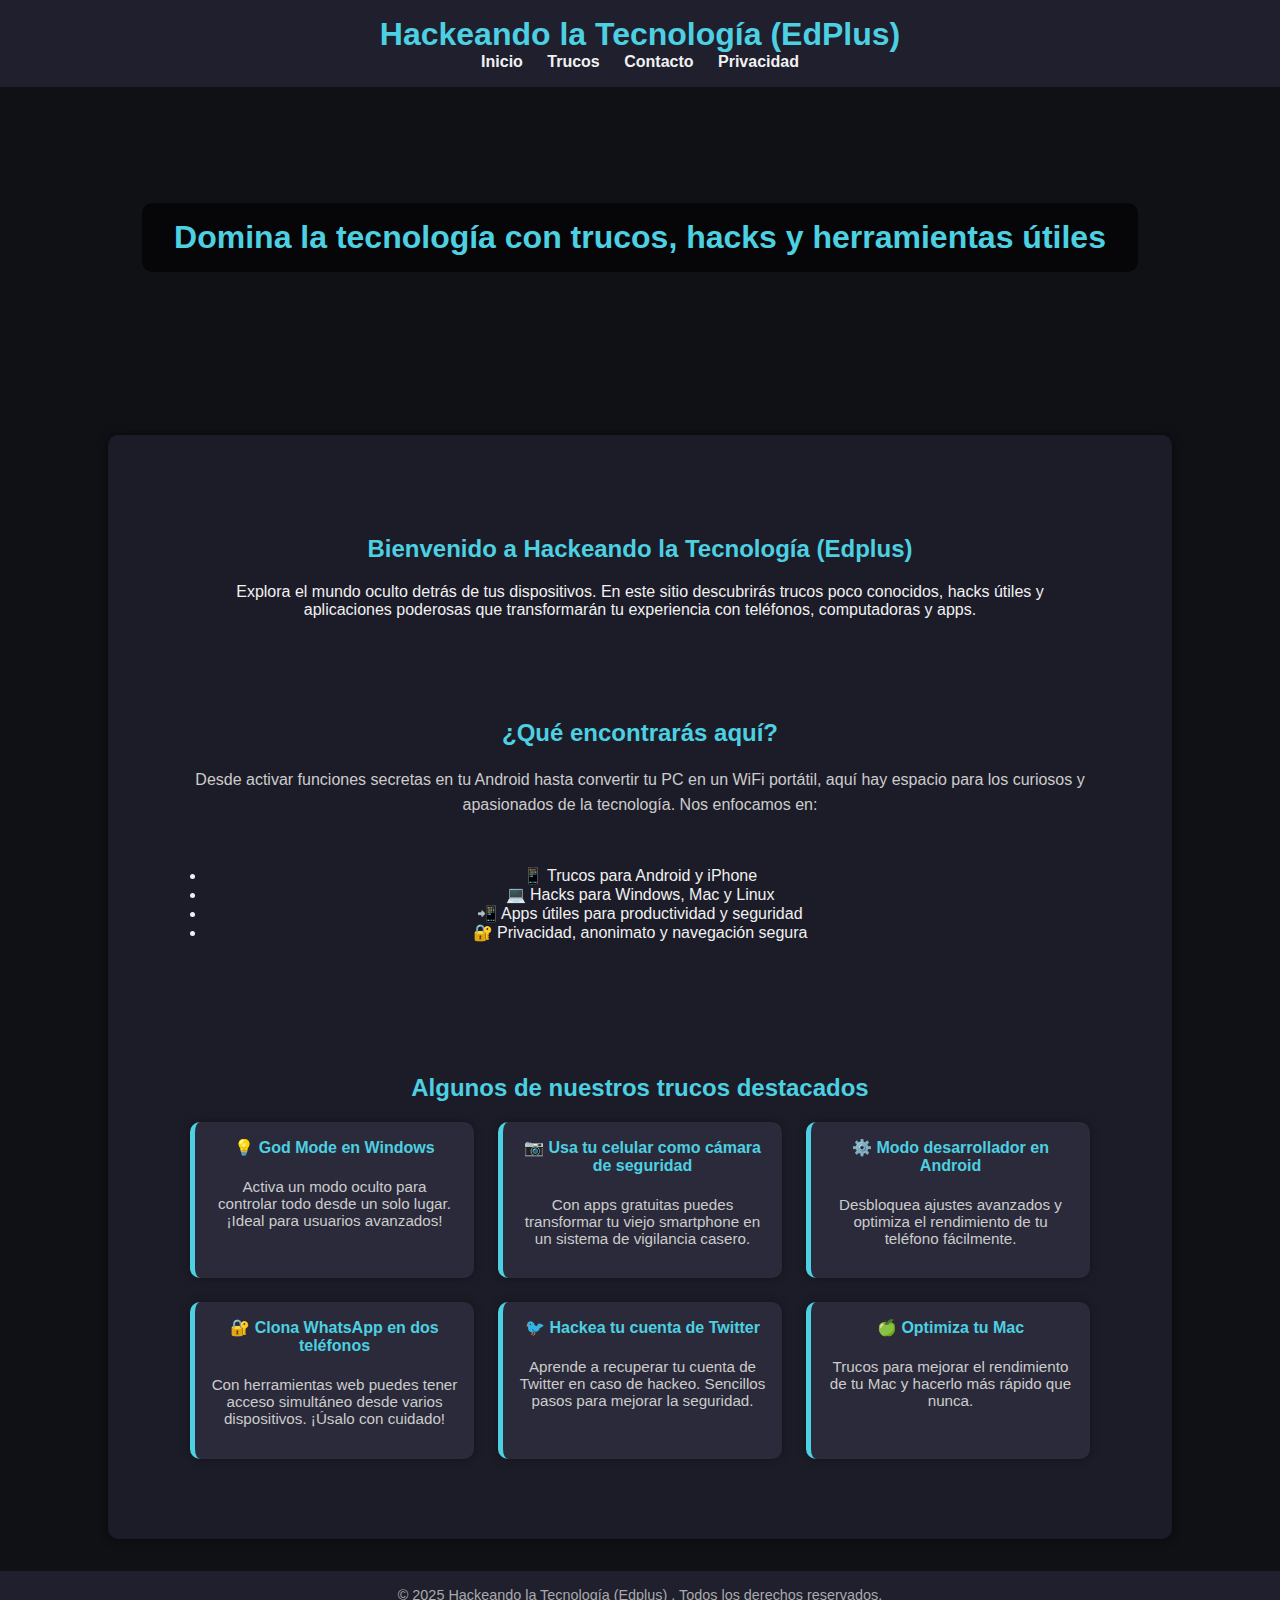
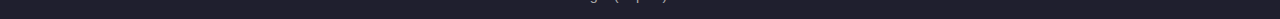
<file: index.html>
<!DOCTYPE html>
<html lang="es">
<head>
  <meta charset="UTF-8" />
  <meta name="viewport" content="width=device-width, initial-scale=1.0"/>
  <title>Hackeando la Tecnología (EdPlus)</title>
  <link rel="stylesheet" href="style.css"/>
  <style>
    .hero-img {
      background: url('https://images.unsplash.com/photo-1603791440384-56cd371ee9a7?auto=format&fit=crop&w=1400&q=80') no-repeat center center/cover;
      height: 300px;
      display: flex;
      align-items: center;
      justify-content: center;
      text-align: center;
    }

    .hero-img h2 {
      background-color: rgba(0, 0, 0, 0.6);
      padding: 1rem 2rem;
      border-radius: 10px;
      color: #4dd0e1;
      font-size: 2rem;
    }

    .bienvenida, .info, .destacados {
      max-width: 900px;
      margin: 2rem auto;
      padding: 1rem;
    }

    .info p {
      line-height: 1.6;
      color: #ccc;
    }

    .cards-inicio {
      display: grid;
      gap: 1.5rem;
      grid-template-columns: repeat(auto-fit, minmax(250px, 1fr));
    }

    .card-simple {
      background-color: #2a2a3a;
      padding: 1rem;
      border-left: 5px solid #4dd0e1;
      border-radius: 10px;
      color: #ddd;
      box-shadow: 0 0 10px #00000055;
      cursor: pointer;
      transition: transform 0.3s ease;
    }

    .card-simple:hover {
      transform: scale(1.05);
    }

    .card-simple h4 {
      margin-top: 0;
      color: #4dd0e1;
    }

    .card-simple p {
      font-size: 0.95rem;
      color: #ccc;
    }
  </style>
</head>
<body>
  <header>
    <h1>Hackeando la Tecnología (EdPlus)</h1>
    <nav>
      <a href="index.html">Inicio</a>
      <a href="trucos.html">Trucos</a>
      <a href="contacto.html">Contacto</a>
      <a href="privacidad.html">Privacidad</a>
    </nav>
  </header>

  <section class="hero-img">
    <h2>Domina la tecnología con trucos, hacks y herramientas útiles</h2>
  </section>

  <main>
    <section class="bienvenida">
      <h2>Bienvenido a Hackeando la Tecnología (Edplus)</h2>
      <p>Explora el mundo oculto detrás de tus dispositivos. En este sitio descubrirás trucos poco conocidos, hacks útiles y aplicaciones poderosas que transformarán tu experiencia con teléfonos, computadoras y apps.</p>
    </section>

    <section class="info">
      <h2>¿Qué encontrarás aquí?</h2>
      <p>Desde activar funciones secretas en tu Android hasta convertir tu PC en un WiFi portátil, aquí hay espacio para los curiosos y apasionados de la tecnología. Nos enfocamos en:</p>
      <ul class="destacados">
        <li>📱 Trucos para Android y iPhone</li>
        <li>💻 Hacks para Windows, Mac y Linux</li>
        <li>📲 Apps útiles para productividad y seguridad</li>
        <li>🔐 Privacidad, anonimato y navegación segura</li>
      </ul>
    </section>

    <section class="destacados">
      <h2>Algunos de nuestros trucos destacados</h2>
      <div class="cards-inicio">
        <div class="card-simple" onclick="window.location.href='trucos.html#godmode'">
          <h4>💡 God Mode en Windows</h4>
          <p>Activa un modo oculto para controlar todo desde un solo lugar. ¡Ideal para usuarios avanzados!</p>
        </div>
        <div class="card-simple" onclick="window.location.href='trucos.html#camara_seguridad'">
          <h4>📷 Usa tu celular como cámara de seguridad</h4>
          <p>Con apps gratuitas puedes transformar tu viejo smartphone en un sistema de vigilancia casero.</p>
        </div>
        <div class="card-simple" onclick="window.location.href='trucos.html#modo_desarrollador'">
          <h4>⚙️ Modo desarrollador en Android</h4>
          <p>Desbloquea ajustes avanzados y optimiza el rendimiento de tu teléfono fácilmente.</p>
        </div>
        <div class="card-simple" onclick="window.location.href='trucos.html#whatsapp_clon'">
          <h4>🔐 Clona WhatsApp en dos teléfonos</h4>
          <p>Con herramientas web puedes tener acceso simultáneo desde varios dispositivos. ¡Úsalo con cuidado!</p>
        </div>
        <div class="card-simple" onclick="window.location.href='trucos.html#hack_twitter'">
          <h4>🐦 Hackea tu cuenta de Twitter</h4>
          <p>Aprende a recuperar tu cuenta de Twitter en caso de hackeo. Sencillos pasos para mejorar la seguridad.</p>
        </div>
        <div class="card-simple" onclick="window.location.href='trucos.html#optimiza_mac'">
          <h4>🍏 Optimiza tu Mac</h4>
          <p>Trucos para mejorar el rendimiento de tu Mac y hacerlo más rápido que nunca.</p>
        </div>
      </div>
    </section>
  </main>

  <footer>
    &copy; 2025 Hackeando la Tecnología (Edplus) . Todos los derechos reservados.
  </footer>
</body>
</html>
</file>
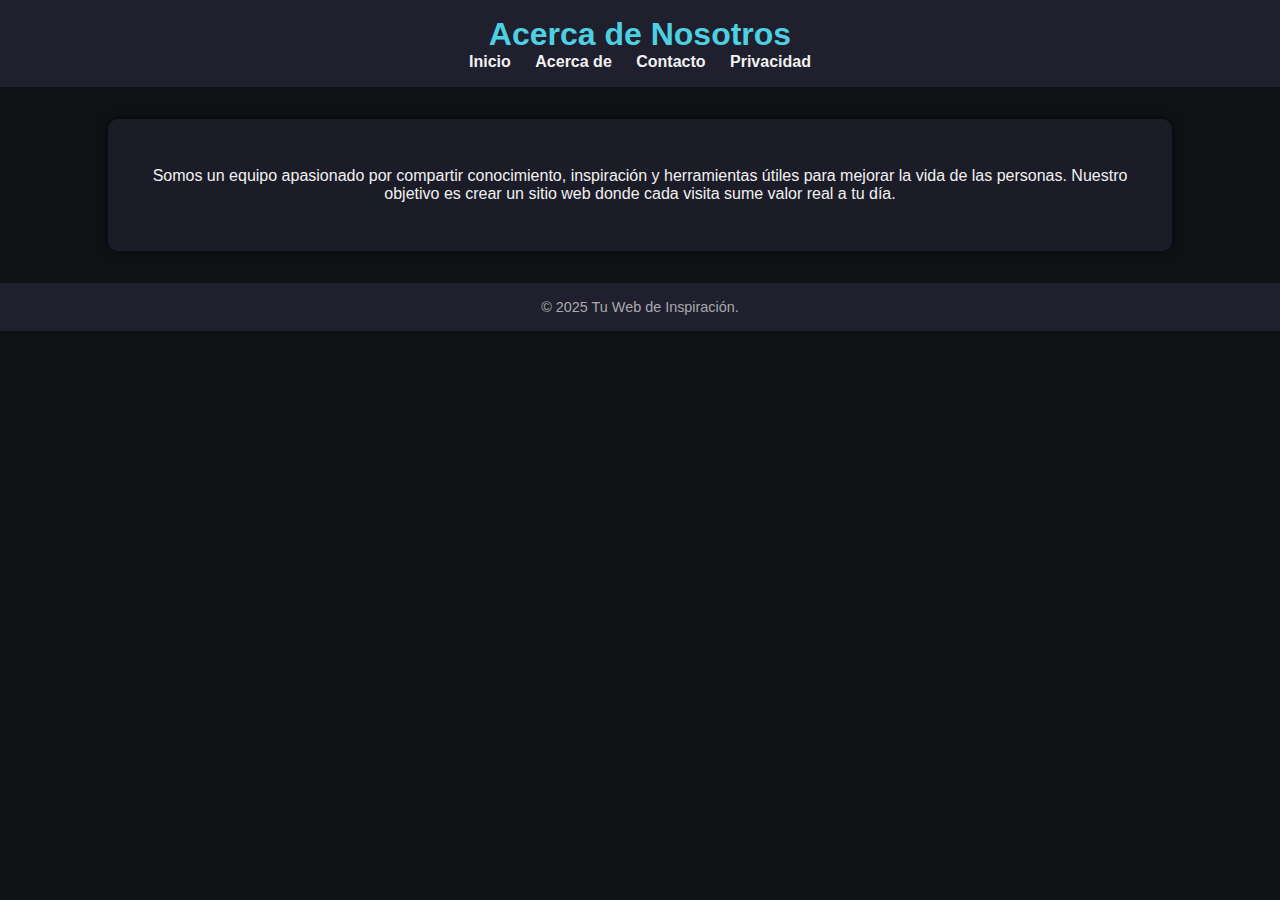
<file: acerca.html>
<!DOCTYPE html>
<html lang="es">
<head>
  <meta charset="UTF-8">
  <meta name="viewport" content="width=device-width, initial-scale=1.0">
  <title>Acerca de</title>
  <link rel="stylesheet" href="style.css">
</head>
<body>
  <header>
    <h1>Acerca de Nosotros</h1>
    <nav>
      <a href="index.html">Inicio</a>
      <a href="acerca.html">Acerca de</a>
      <a href="contacto.html">Contacto</a>
      <a href="privacidad.html">Privacidad</a>
    </nav>
  </header>
  <main>
    <p>Somos un equipo apasionado por compartir conocimiento, inspiración y herramientas útiles para mejorar la vida de las personas. Nuestro objetivo es crear un sitio web donde cada visita sume valor real a tu día.</p>
  </main>
  <footer>
    &copy; 2025 Tu Web de Inspiración.
  </footer>
</body>
</html>
</file>
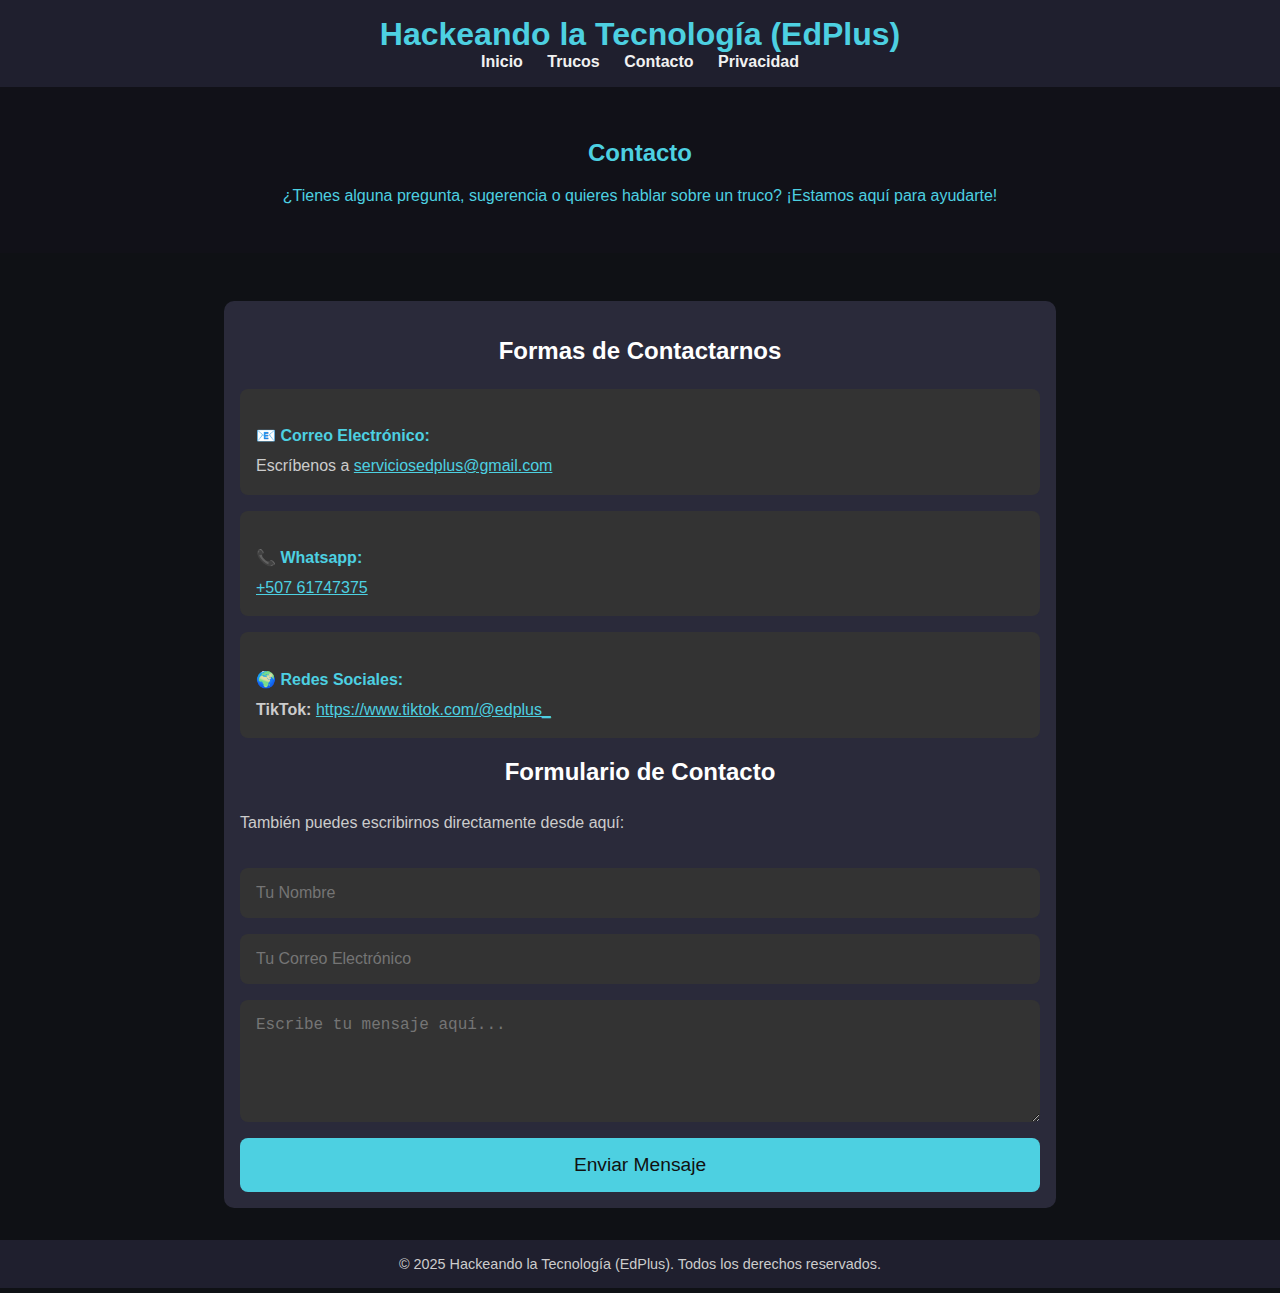
<file: contacto.html>
<!DOCTYPE html>
<html lang="es">
<head>
  <meta charset="UTF-8" />
  <meta name="viewport" content="width=device-width, initial-scale=1.0"/>
  <title>Contacto - Hackeando la Tecnología</title>
  <link rel="stylesheet" href="style.css"/>
  <style>
    .contacto-header {
      text-align: center;
      padding: 2rem 0;
      background-color: #111118;
      color: #4dd0e1;
    }

    .contacto-info {
      max-width: 800px;
      margin: 2rem auto;
      padding: 1rem;
      background-color: #2a2a3a;
      border-radius: 10px;
    }

    .contacto-info h2 {
      text-align: center;
      margin-bottom: 1.5rem;
      color: #fff;
    }

    .contacto-info p {
      color: #ccc;
      font-size: 1rem;
      line-height: 1.6;
    }

    .detalle {
      background-color: #333;
      padding: 1rem;
      border-radius: 8px;
      margin-top: 1rem;
    }

    .detalle h4 {
      color: #4dd0e1;
      margin-bottom: 0.5rem;
    }

    .detalle p {
      margin: 0;
    }

    .formulario {
      display: flex;
      flex-direction: column;
      gap: 1rem;
      margin-top: 2rem;
    }

    .formulario input, .formulario textarea {
      padding: 1rem;
      font-size: 1rem;
      border-radius: 8px;
      border: none;
      background-color: #333;
      color: #ddd;
    }

    .formulario button {
      padding: 1rem;
      font-size: 1.2rem;
      background-color: #4dd0e1;
      border: none;
      border-radius: 8px;
      color: #111;
      cursor: pointer;
      transition: background-color 0.3s;
    }

    .formulario button:hover {
      background-color: #00acc1;
    }

    footer {
      text-align: center;
      background-color: #1f1f2e;
      padding: 1rem;
      margin-top: 2rem;
      color: #ccc;
    }
  </style>
</head>
<body>
  <header>
    <h1>Hackeando la Tecnología (EdPlus)</h1>
    <nav>
      <a href="index.html">Inicio</a>
      <a href="trucos.html">Trucos</a>
      <a href="contacto.html">Contacto</a>
      <a href="privacidad.html">Privacidad</a>
    </nav>
  </header>

  <section class="contacto-header">
    <h2>Contacto</h2>
    <p>¿Tienes alguna pregunta, sugerencia o quieres hablar sobre un truco? ¡Estamos aquí para ayudarte!</p>
  </section>

  <section class="contacto-info">
    <h2>Formas de Contactarnos</h2>

    <div class="detalle">
      <h4>📧 Correo Electrónico:</h4>
      <p>Escríbenos a <a href="mailto:serviciosedplus@gmail.com" style="color: #4dd0e1;">serviciosedplus@gmail.com</a></p>
    </div>

    <div class="detalle">
      <h4>📞 Whatsapp:</h4>
      <p><a href="tel:+50761747375" style="color: #4dd0e1;">+507 61747375</a></p>
    </div>

    <div class="detalle">
      <h4>🌍 Redes Sociales:</h4>
      <p><strong>TikTok:</strong> <a href="https://www.tiktok.com/@edplus_" target="_blank" style="color: #4dd0e1;">https://www.tiktok.com/@edplus_</a></p>
    </div>

    <h2>Formulario de Contacto</h2>
    <p>También puedes escribirnos directamente desde aquí:</p>
    
    <form action="#" class="formulario">
      <input type="text" name="nombre" placeholder="Tu Nombre" required>
      <input type="email" name="email" placeholder="Tu Correo Electrónico" required>
      <textarea name="mensaje" rows="5" placeholder="Escribe tu mensaje aquí..." required></textarea>
      <button type="submit">Enviar Mensaje</button>
    </form>
  </section>

  <footer>
    &copy; 2025 Hackeando la Tecnología (EdPlus). Todos los derechos reservados.
  </footer>
</body>
</html>
</file>
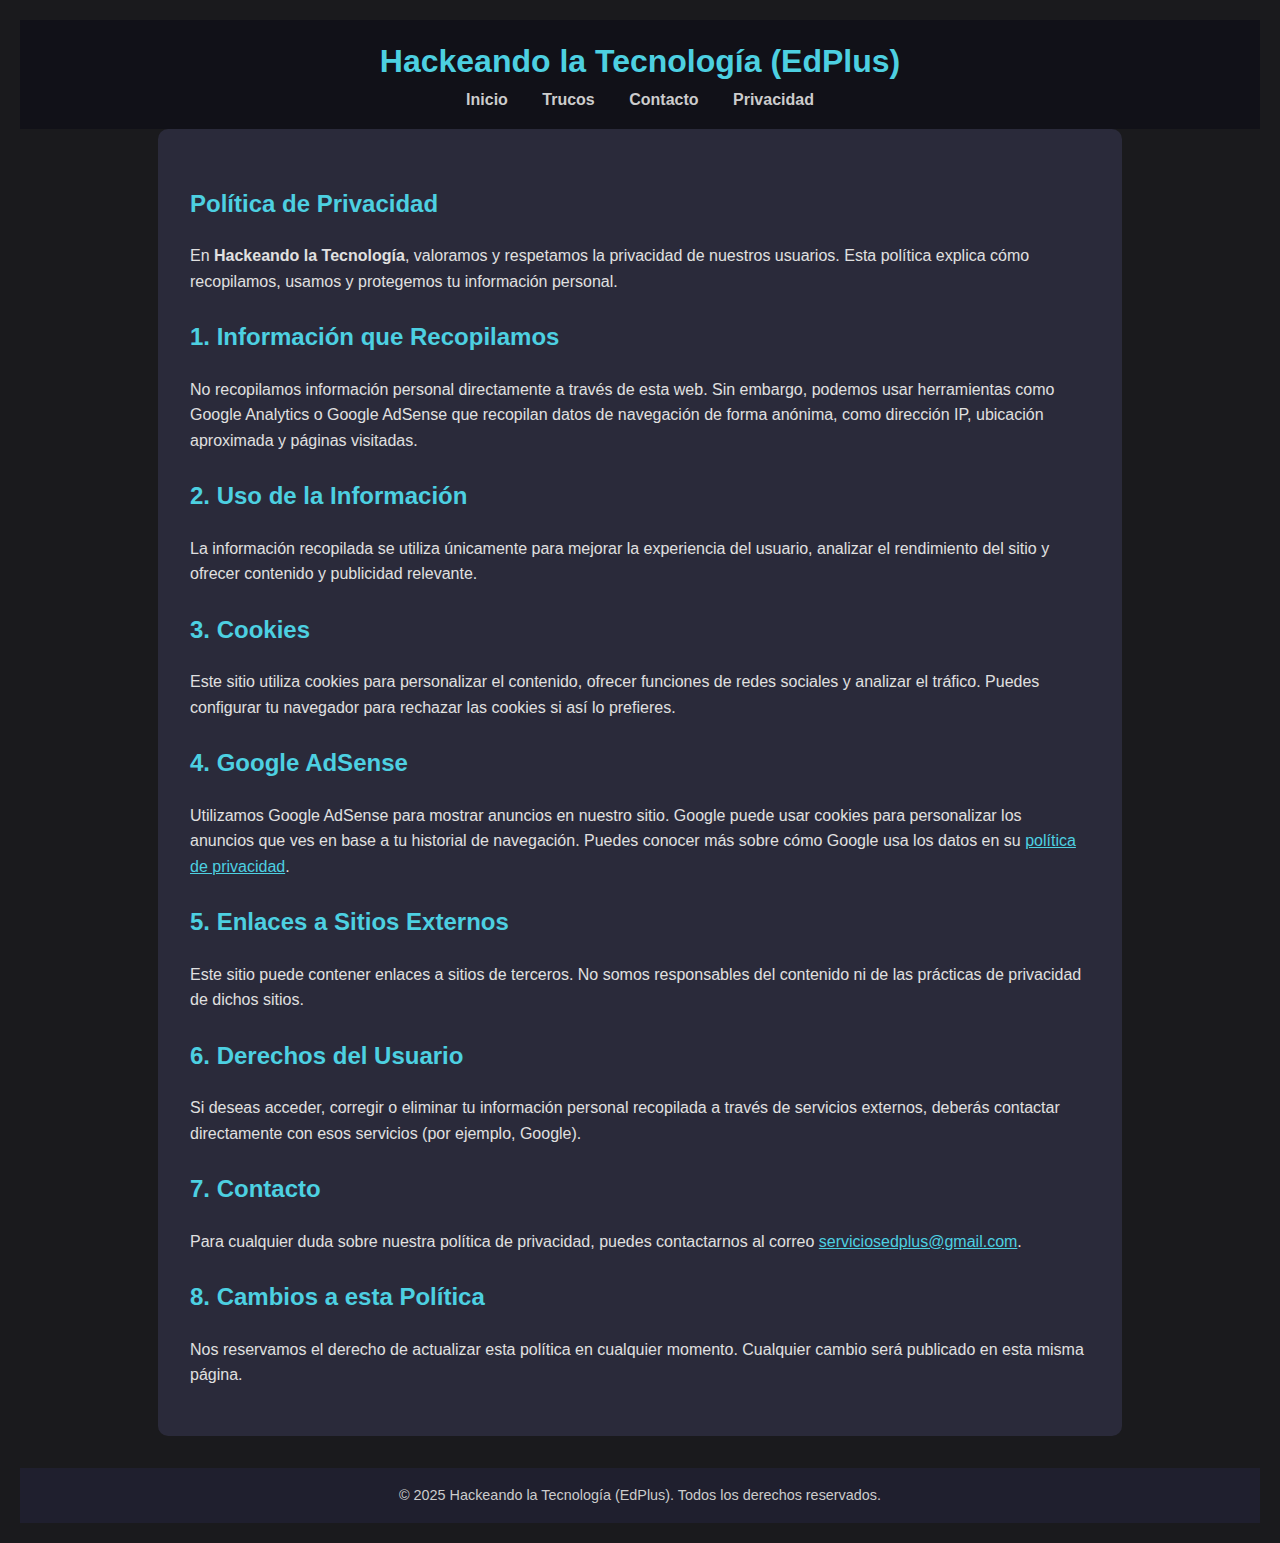
<file: privacidad.html>
<!DOCTYPE html>
<html lang="es">
<head>
  <meta charset="UTF-8" />
  <meta name="viewport" content="width=device-width, initial-scale=1.0"/>
  <title>Política de Privacidad - Hackeando la Tecnología (EdPlus)</title>
  <link rel="stylesheet" href="style.css"/>
  <style>
    body {
      background-color: #1a1a1d;
      color: #e0e0e0;
      font-family: Arial, sans-serif;
      line-height: 1.6;
      padding: 20px;
    }

    header {
      text-align: center;
      padding: 1rem 0;
      background-color: #111118;
    }

    header h1 {
      color: #4dd0e1;
    }

    nav a {
      color: #ccc;
      margin: 0 15px;
      text-decoration: none;
    }

    nav a:hover {
      color: #4dd0e1;
    }

    h2 {
      color: #4dd0e1;
      margin-top: 1.5rem;
    }

    section {
      max-width: 900px;
      margin: auto;
      background-color: #2a2a3a;
      padding: 2rem;
      border-radius: 10px;
    }

    footer {
      text-align: center;
      background-color: #1f1f2e;
      padding: 1rem;
      margin-top: 2rem;
      color: #ccc;
    }
  </style>
</head>
<body>

  <header>
    <h1>Hackeando la Tecnología (EdPlus)</h1>
    <nav>
      <a href="index.html">Inicio</a>
      <a href="trucos.html">Trucos</a>
      <a href="contacto.html">Contacto</a>
      <a href="privacidad.html">Privacidad</a>
    </nav>
  </header>

  <section>
    <h2>Política de Privacidad</h2>
    <p>En <strong>Hackeando la Tecnología</strong>, valoramos y respetamos la privacidad de nuestros usuarios. Esta política explica cómo recopilamos, usamos y protegemos tu información personal.</p>

    <h2>1. Información que Recopilamos</h2>
    <p>No recopilamos información personal directamente a través de esta web. Sin embargo, podemos usar herramientas como Google Analytics o Google AdSense que recopilan datos de navegación de forma anónima, como dirección IP, ubicación aproximada y páginas visitadas.</p>

    <h2>2. Uso de la Información</h2>
    <p>La información recopilada se utiliza únicamente para mejorar la experiencia del usuario, analizar el rendimiento del sitio y ofrecer contenido y publicidad relevante.</p>

    <h2>3. Cookies</h2>
    <p>Este sitio utiliza cookies para personalizar el contenido, ofrecer funciones de redes sociales y analizar el tráfico. Puedes configurar tu navegador para rechazar las cookies si así lo prefieres.</p>

    <h2>4. Google AdSense</h2>
    <p>Utilizamos Google AdSense para mostrar anuncios en nuestro sitio. Google puede usar cookies para personalizar los anuncios que ves en base a tu historial de navegación. Puedes conocer más sobre cómo Google usa los datos en su <a href="https://policies.google.com/technologies/ads" target="_blank" style="color: #4dd0e1;">política de privacidad</a>.</p>

    <h2>5. Enlaces a Sitios Externos</h2>
    <p>Este sitio puede contener enlaces a sitios de terceros. No somos responsables del contenido ni de las prácticas de privacidad de dichos sitios.</p>

    <h2>6. Derechos del Usuario</h2>
    <p>Si deseas acceder, corregir o eliminar tu información personal recopilada a través de servicios externos, deberás contactar directamente con esos servicios (por ejemplo, Google).</p>

    <h2>7. Contacto</h2>
    <p>Para cualquier duda sobre nuestra política de privacidad, puedes contactarnos al correo <a href="mailto:serviciosedplus@gmail.com" style="color: #4dd0e1;">serviciosedplus@gmail.com</a>.</p>

    <h2>8. Cambios a esta Política</h2>
    <p>Nos reservamos el derecho de actualizar esta política en cualquier momento. Cualquier cambio será publicado en esta misma página.</p>
  </section>

  <footer>
    &copy; 2025 Hackeando la Tecnología (EdPlus). Todos los derechos reservados.
  </footer>

</body>
</html>
</file>
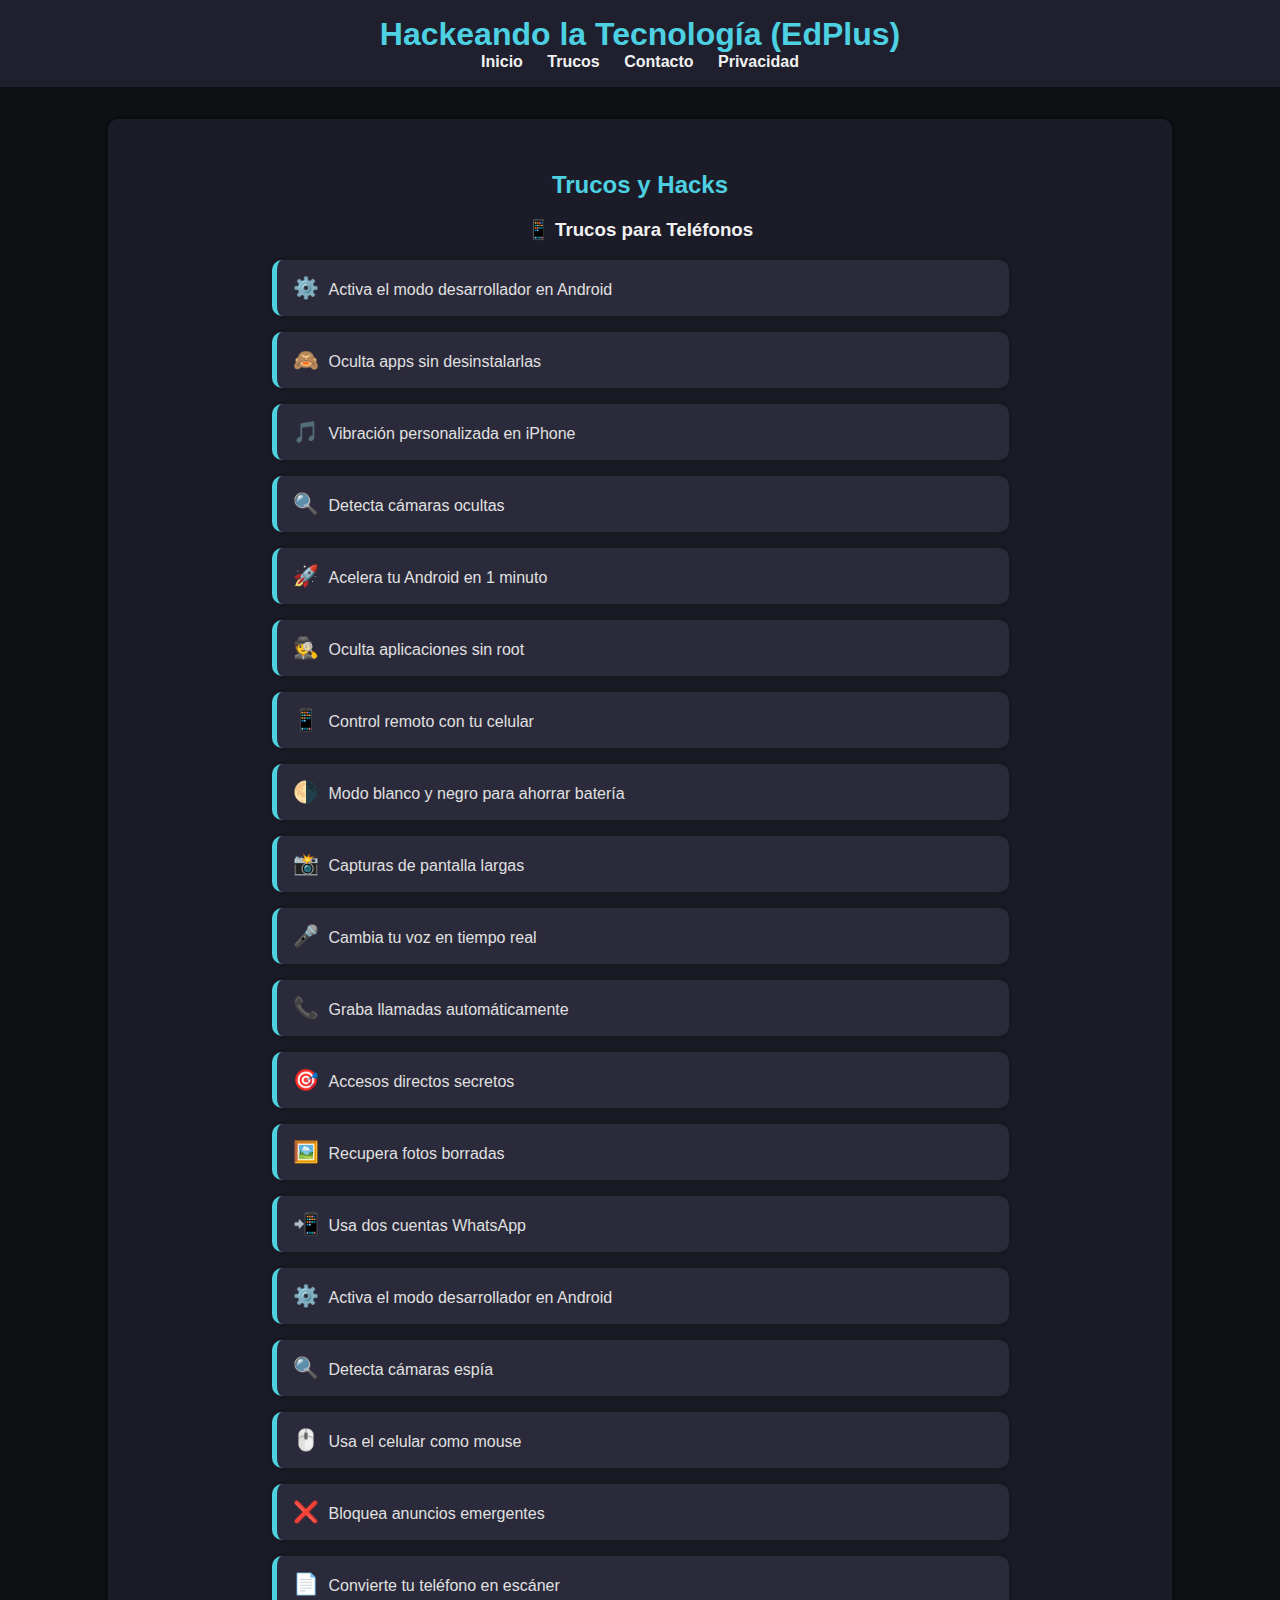
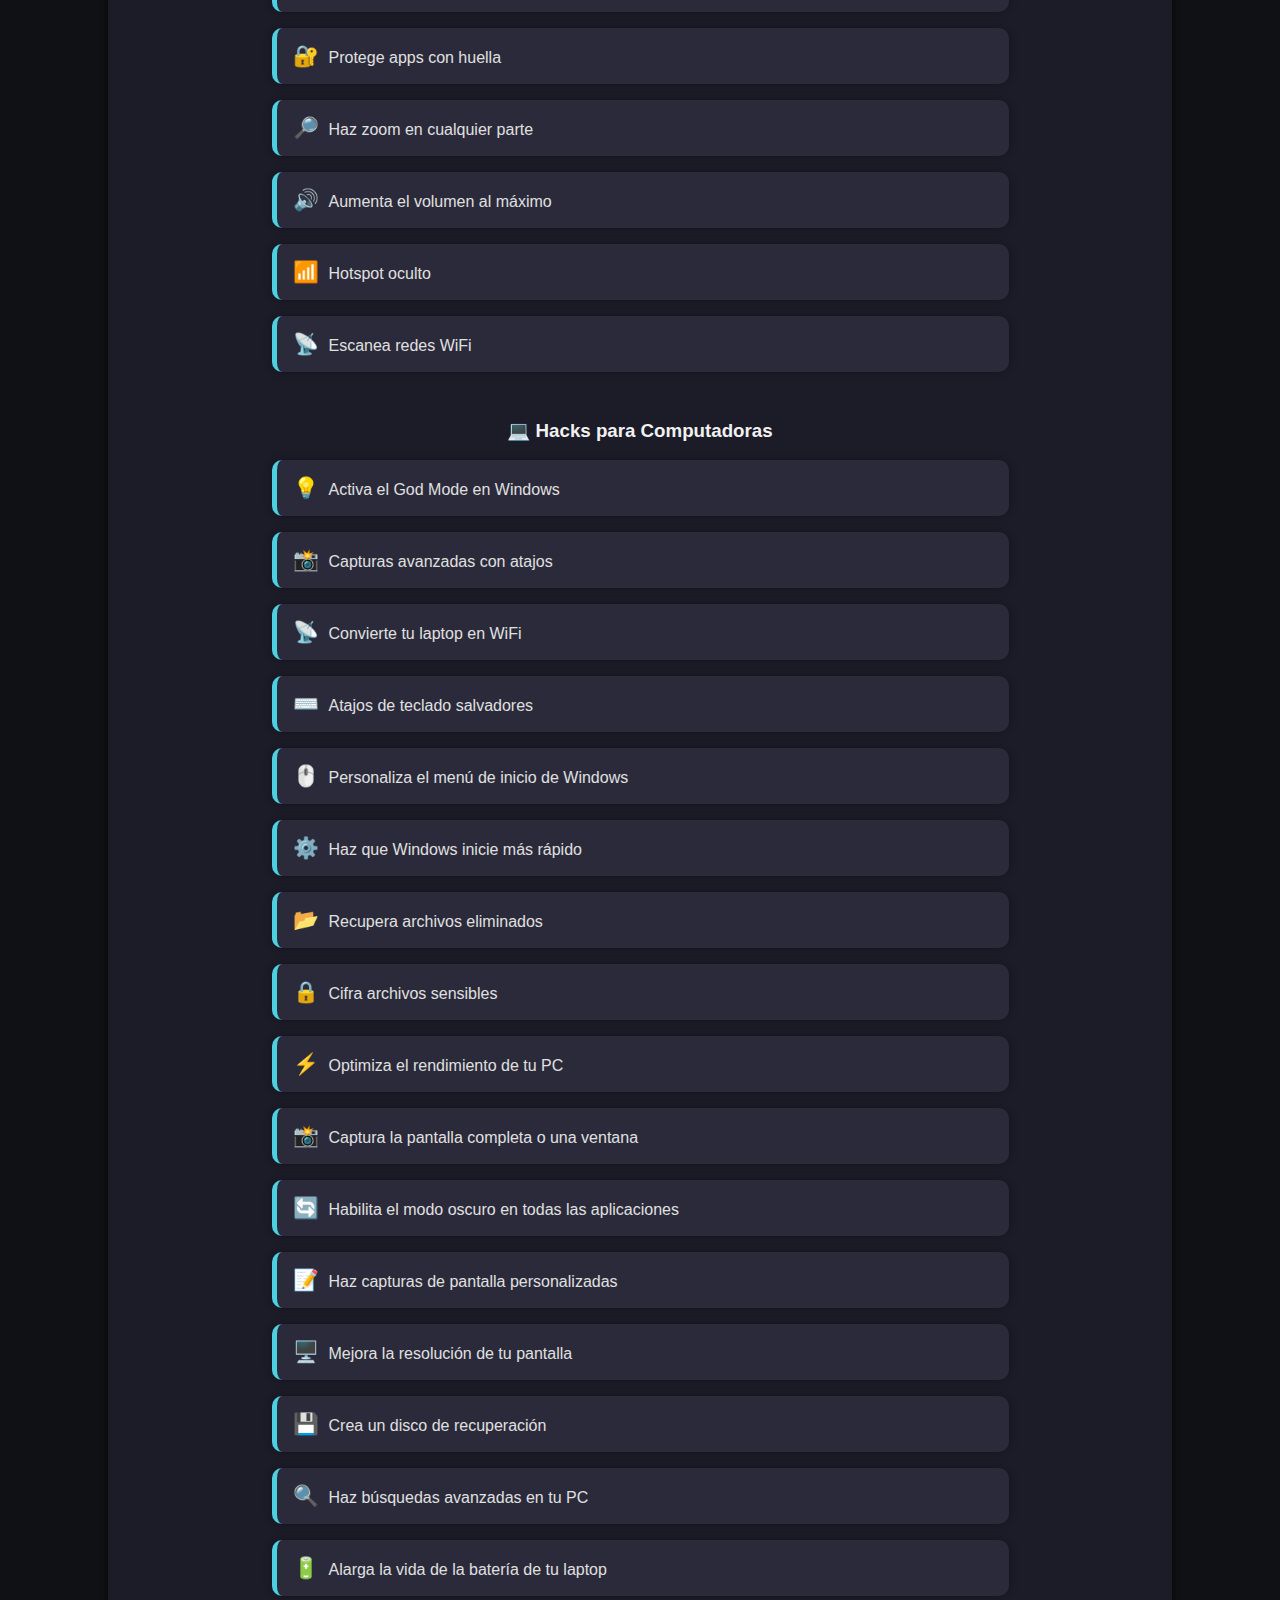
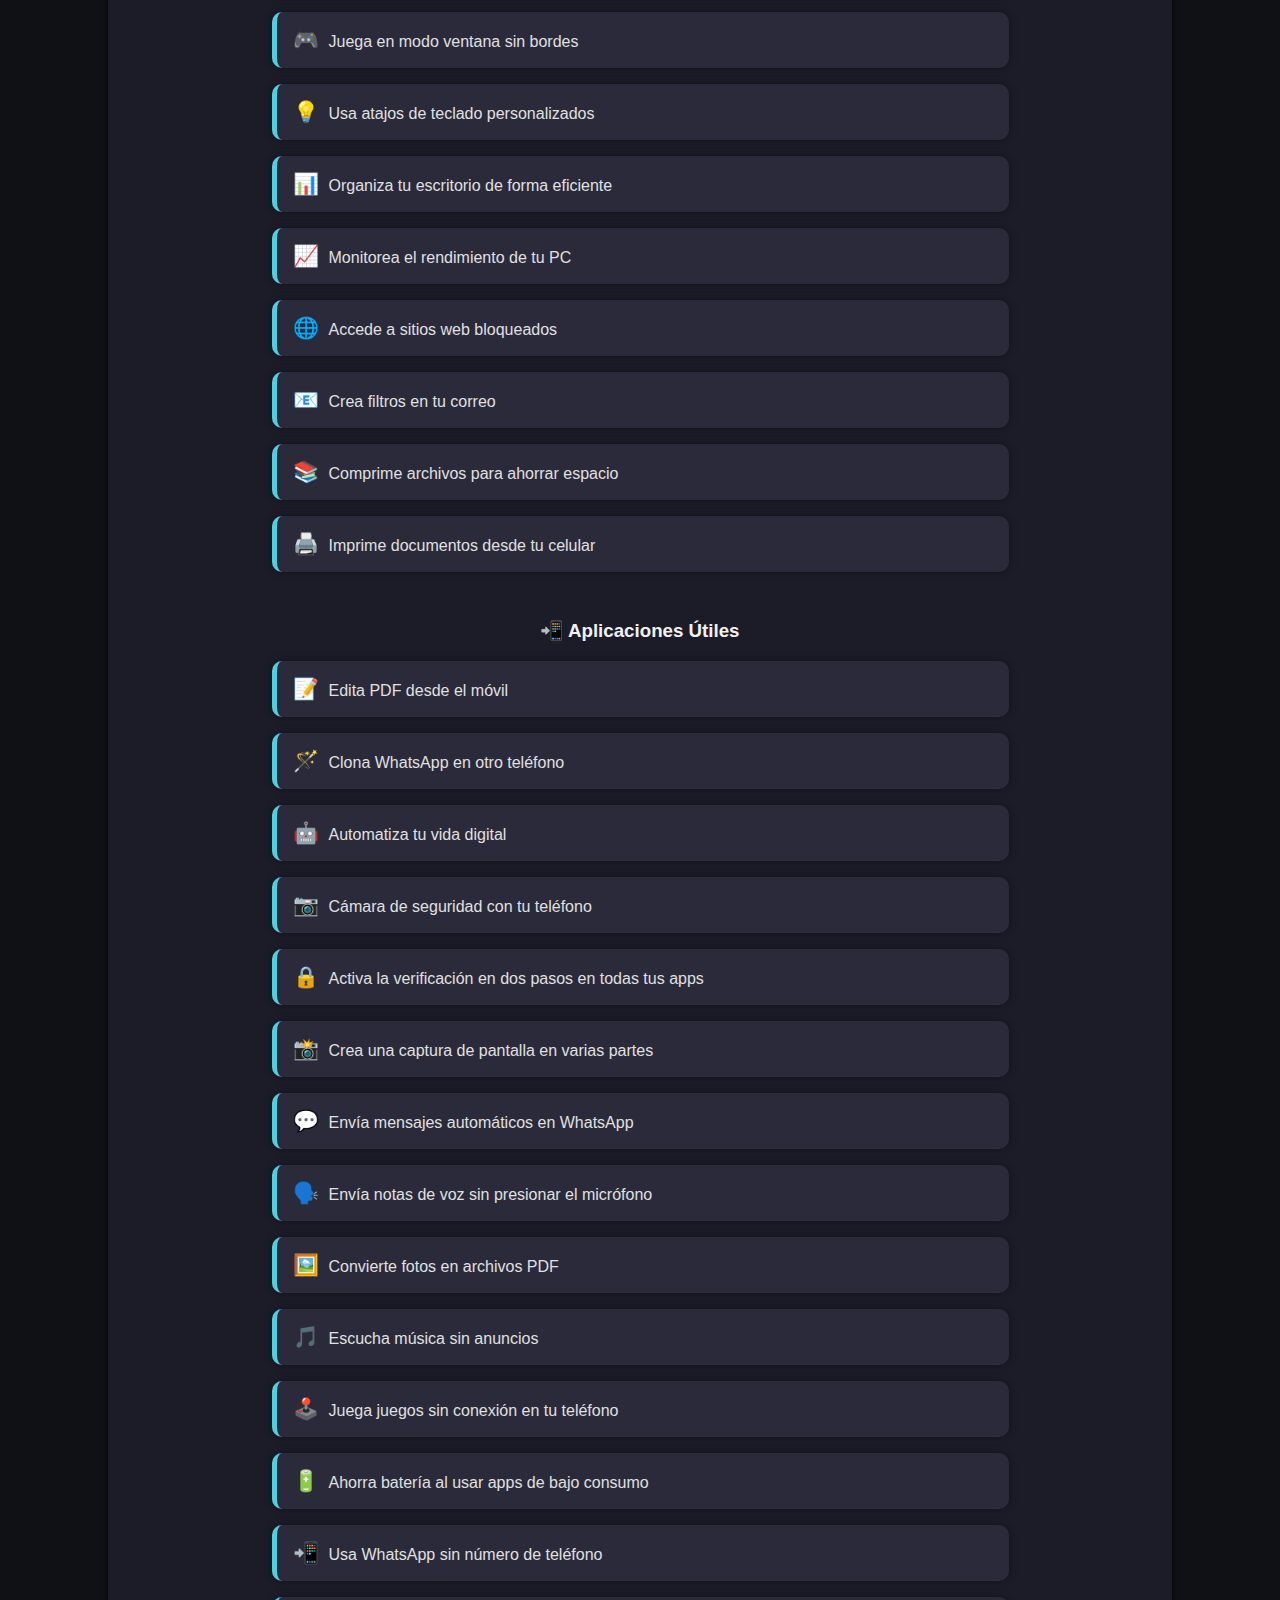
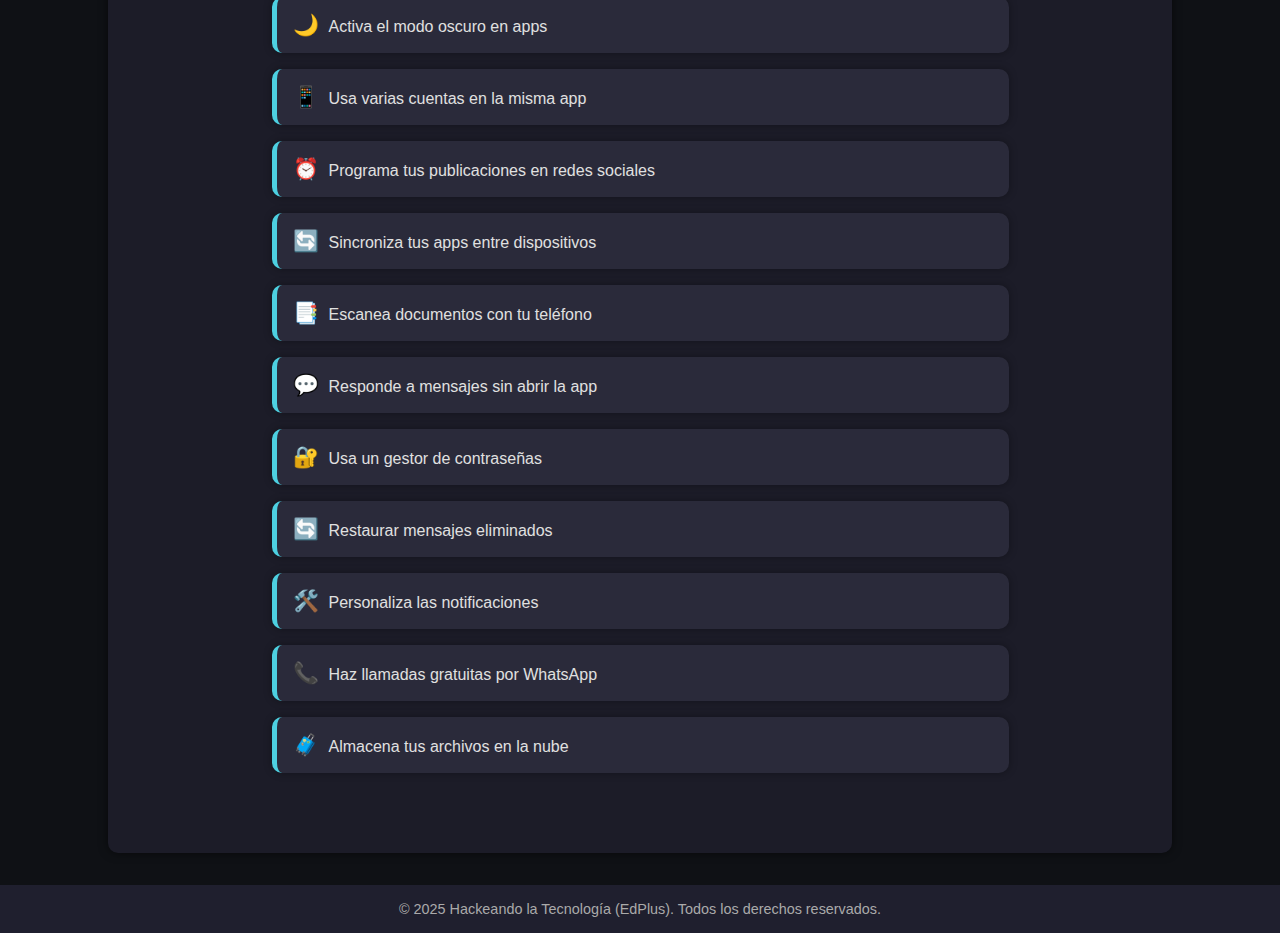
<file: trucos.html>
<!DOCTYPE html>
<html lang="es">
<head>
  <meta charset="UTF-8">
  <meta name="viewport" content="width=device-width, initial-scale=1.0">
  <title>Trucos y Hacks</title>
  <link rel="stylesheet" href="style.css">
</head>
<body>
  <header>
    <h1>Hackeando la Tecnología (EdPlus)</h1>
    <nav>
      <a href="index.html">Inicio</a>
      <a href="trucos.html">Trucos</a>
      <a href="contacto.html">Contacto</a>
      <a href="privacidad.html">Privacidad</a>
    </nav>
  </header>

  <main>
    <h2>Trucos y Hacks</h2>

    <section>
      <h3>📱 Trucos para Teléfonos</h3>

      <div class="truco-card">
        <span class="truco-icon">⚙️</span>Activa el modo desarrollador en Android
        <div class="truco-detalle">
          Ve a Ajustes > Acerca del teléfono > presiona 7 veces "Número de compilación". Esto desbloquea herramientas avanzadas como depuración USB, animaciones, etc.
        </div>
      </div>

      <div class="truco-card">
        <span class="truco-icon">🙈</span>Oculta apps sin desinstalarlas
        <div class="truco-detalle">
          En muchos Android puedes ocultar apps desde el launcher (como Nova Launcher), o usar "usuarios" o "modo invitado" para ocultar contenido sin borrarlo.
        </div>
      </div>

      <div class="truco-card">
        <span class="truco-icon">🎵</span>Vibración personalizada en iPhone
        <div class="truco-detalle">
          En Ajustes > Sonidos y vibraciones > Tono de llamada > Vibración > Crear nueva vibración. Así puedes tener vibraciones únicas para cada contacto.
        </div>
      </div>

      <div class="truco-card">
        <span class="truco-icon">🔍</span>Detecta cámaras ocultas
        <div class="truco-detalle">
          Usa apps como "Hidden Camera Detector" o la cámara frontal con la luz apagada para detectar reflejos sospechosos. También puedes escanear redes en busca de dispositivos.
        </div>
      </div>
      <div class="truco-card">
        <span class="truco-icon">🚀</span>Acelera tu Android en 1 minuto
        <div class="truco-detalle">
          Libera RAM, borra caché y desactiva animaciones para mejorar el rendimiento sin apps externas.
        </div>
      </div>
    
      <div class="truco-card">
        <span class="truco-icon">🕵️</span>Oculta aplicaciones sin root
        <div class="truco-detalle">
          Usa launchers como Nova Launcher o herramientas del sistema para ocultar apps del menú principal.
        </div>
      </div>
    
      <div class="truco-card">
        <span class="truco-icon">📱</span>Control remoto con tu celular
        <div class="truco-detalle">
          Convierte tu teléfono en un control para tu TV, aire o proyector usando apps como Mi Remote.
        </div>
      </div>
    
      <div class="truco-card">
        <span class="truco-icon">🌗</span>Modo blanco y negro para ahorrar batería
        <div class="truco-detalle">
          Activa el modo monocromo desde opciones de desarrollador o accesibilidad para alargar la batería.
        </div>
      </div>
    
      <div class="truco-card">
        <span class="truco-icon">📸</span>Capturas de pantalla largas
        <div class="truco-detalle">
          Usa herramientas integradas en Android 12+ o apps como LongShot para capturar chats completos.
        </div>
      </div>
    
      <div class="truco-card">
        <span class="truco-icon">🎤</span>Cambia tu voz en tiempo real
        <div class="truco-detalle">
          Con apps como Voice Changer, puedes modificar tu voz durante llamadas o grabaciones.
        </div>
      </div>
    
      <div class="truco-card">
        <span class="truco-icon">📞</span>Graba llamadas automáticamente
        <div class="truco-detalle">
          Algunas apps permiten grabar llamadas entrantes/salientes (verifica si es legal en tu país).
        </div>
      </div>
    
      <div class="truco-card">
        <span class="truco-icon">🎯</span>Accesos directos secretos
        <div class="truco-detalle">
          Crea atajos invisibles o personalizados a apps ocultas usando launchers con gestos.
        </div>
      </div>
    
      <div class="truco-card">
        <span class="truco-icon">🖼️</span>Recupera fotos borradas
        <div class="truco-detalle">
          Utiliza apps como DiskDigger o Dumpster para restaurar imágenes eliminadas del almacenamiento.
        </div>
      </div>
    
      <div class="truco-card">
        <span class="truco-icon">📲</span>Usa dos cuentas WhatsApp
        <div class="truco-detalle">
          Configura el “espacio dual” o usa Parallel Space para tener dos WhatsApp activos en un solo móvil.
        </div>
      </div>
    
      <div class="truco-card">
        <span class="truco-icon">⚙️</span>Activa el modo desarrollador en Android
        <div class="truco-detalle">
          Ve a Ajustes > Acerca del teléfono > presiona 7 veces "Número de compilación". Esto desbloquea herramientas avanzadas como depuración USB, animaciones, etc.
        </div>
      </div>
    
      <div class="truco-card">
        <span class="truco-icon">🔍</span>Detecta cámaras espía
        <div class="truco-detalle">
          Usa sensores magnéticos o apps que escanean señales infrarrojas para encontrar dispositivos ocultos.
        </div>
      </div>
    
      <div class="truco-card">
        <span class="truco-icon">🖱️</span>Usa el celular como mouse
        <div class="truco-detalle">
          Apps como Remote Mouse permiten controlar tu PC desde el teléfono vía WiFi.
        </div>
      </div>
    
      <div class="truco-card">
        <span class="truco-icon">❌</span>Bloquea anuncios emergentes
        <div class="truco-detalle">
          Desde los ajustes del navegador, puedes bloquear ventanas emergentes y redirecciones molestas.
        </div>
      </div>
    
      <div class="truco-card">
        <span class="truco-icon">📄</span>Convierte tu teléfono en escáner
        <div class="truco-detalle">
          Apps como Google Drive o CamScanner permiten escanear documentos en alta calidad.
        </div>
      </div>
    
      <div class="truco-card">
        <span class="truco-icon">🔐</span>Protege apps con huella
        <div class="truco-detalle">
          Configura seguridad adicional para tus apps usando el lector de huellas digital.
        </div>
      </div>
    
      <div class="truco-card">
        <span class="truco-icon">🔎</span>Haz zoom en cualquier parte
        <div class="truco-detalle">
          Activa el gesto de ampliación desde accesibilidad para ampliar cualquier pantalla.
        </div>
      </div>
    
      <div class="truco-card">
        <span class="truco-icon">🔊</span>Aumenta el volumen al máximo
        <div class="truco-detalle">
          Usa apps como Volume Booster o ajustes de desarrollador para subir el límite del volumen.
        </div>
      </div>
    
      <div class="truco-card">
        <span class="truco-icon">📶</span>Hotspot oculto
        <div class="truco-detalle">
          Personaliza el SSID y oculta la red para compartir internet sin que otros la vean fácilmente.
        </div>
      </div>
    
      <div class="truco-card">
        <span class="truco-icon">📡</span>Escanea redes WiFi
        <div class="truco-detalle">
          Apps como Net Analyzer muestran detalles técnicos de las redes cercanas (potencia, canal, etc.).
        </div>
      </div>
    </section>

    <section>
      <h3>💻 Hacks para Computadoras</h3>

      <div class="truco-card">
        <span class="truco-icon">💡</span>Activa el God Mode en Windows
        <div class="truco-detalle">
          Crea una nueva carpeta en el escritorio y nómbrala: <code>GodMode.{ED7BA470-8E54-465E-825C-99712043E01C}</code>. Tendrás acceso a todas las opciones del sistema en un solo lugar.
        </div>
      </div>

      <div class="truco-card">
        <span class="truco-icon">📸</span>Capturas avanzadas con atajos
        <div class="truco-detalle">
          Windows: `Win + Shift + S` abre el recorte. Mac: `Cmd + Shift + 4` para capturar zonas específicas. ¡Rápido y útil!
        </div>
      </div>

      <div class="truco-card">
        <span class="truco-icon">📡</span>Convierte tu laptop en WiFi
        <div class="truco-detalle">
          En Windows puedes usar "netsh wlan" desde CMD como administrador para compartir tu conexión como punto de acceso.
        </div>
      </div>

      <div class="truco-card">
        <span class="truco-icon">⌨️</span>Atajos de teclado salvadores
        <div class="truco-detalle">
          Ctrl + Shift + T (reabrir pestaña cerrada), Alt + Tab (cambiar ventana), Win + D (escritorio), Ctrl + L (barra de direcciones).
        </div>
      </div>
      <div class="truco-card">
        <span class="truco-icon">🖱️</span>Personaliza el menú de inicio de Windows
        <div class="truco-detalle">
          Agrega accesos directos a las aplicaciones más usadas y reorganiza el menú de inicio a tu gusto.
        </div>
      </div>
    
      <div class="truco-card">
        <span class="truco-icon">⚙️</span>Haz que Windows inicie más rápido
        <div class="truco-detalle">
          Desactiva los programas de inicio innecesarios desde el Administrador de tareas para reducir el tiempo de arranque.
        </div>
      </div>
    
      <div class="truco-card">
        <span class="truco-icon">📂</span>Recupera archivos eliminados
        <div class="truco-detalle">
          Usa herramientas como Recuva para recuperar archivos borrados accidentalmente desde tu disco duro.
        </div>
      </div>
    
      <div class="truco-card">
        <span class="truco-icon">🔒</span>Cifra archivos sensibles
        <div class="truco-detalle">
          Usa la función de cifrado en Windows (BitLocker) para proteger archivos importantes de accesos no deseados.
        </div>
      </div>
    
      <div class="truco-card">
        <span class="truco-icon">⚡</span>Optimiza el rendimiento de tu PC
        <div class="truco-detalle">
          Utiliza herramientas como CCleaner para limpiar archivos temporales y optimizar el rendimiento de tu computadora.
        </div>
      </div>
    
      <div class="truco-card">
        <span class="truco-icon">📸</span>Captura la pantalla completa o una ventana
        <div class="truco-detalle">
          Usa la tecla "PrtSc" para capturar toda la pantalla, o "Alt + PrtSc" para capturar solo la ventana activa.
        </div>
      </div>
    
      <div class="truco-card">
        <span class="truco-icon">🔄</span>Habilita el modo oscuro en todas las aplicaciones
        <div class="truco-detalle">
          Activa el modo oscuro en Windows y en tus aplicaciones favoritas para reducir el esfuerzo visual.
        </div>
      </div>
    
      <div class="truco-card">
        <span class="truco-icon">📝</span>Haz capturas de pantalla personalizadas
        <div class="truco-detalle">
          Usa la herramienta "Recorte" de Windows para hacer capturas de pantalla personalizadas y específicas.
        </div>
      </div>
    
      <div class="truco-card">
        <span class="truco-icon">🖥️</span>Mejora la resolución de tu pantalla
        <div class="truco-detalle">
          Ajusta la resolución de pantalla desde "Configuración" para obtener una mejor visualización o aumentar el área de trabajo.
        </div>
      </div>
    
      <div class="truco-card">
        <span class="truco-icon">💾</span>Crea un disco de recuperación
        <div class="truco-detalle">
          Usa la herramienta de "Crear unidad de recuperación" para crear un disco USB que te permita restaurar tu sistema en caso de fallos.
        </div>
      </div>
    
      <div class="truco-card">
        <span class="truco-icon">🔍</span>Haz búsquedas avanzadas en tu PC
        <div class="truco-detalle">
          Usa las opciones avanzadas de búsqueda de Windows para filtrar por tipo de archivo, fecha o tamaño de archivos.
        </div>
      </div>
    
      <div class="truco-card">
        <span class="truco-icon">🔋</span>Alarga la vida de la batería de tu laptop
        <div class="truco-detalle">
          Ajusta el brillo, desactiva el WiFi cuando no lo necesites y activa el "Modo de ahorro de batería" para maximizar la duración.
        </div>
      </div>
    
      <div class="truco-card">
        <span class="truco-icon">🎮</span>Juega en modo ventana sin bordes
        <div class="truco-detalle">
          Ajusta la configuración de tu juego para jugar en ventana sin bordes, maximizando el espacio visual sin perder el control.
        </div>
      </div>
    
      <div class="truco-card">
        <span class="truco-icon">💡</span>Usa atajos de teclado personalizados
        <div class="truco-detalle">
          Configura atajos de teclado para tus tareas más frecuentes usando las opciones de accesibilidad o programas como AutoHotkey.
        </div>
      </div>
    
      <div class="truco-card">
        <span class="truco-icon">📊</span>Organiza tu escritorio de forma eficiente
        <div class="truco-detalle">
          Usa programas como Fences para organizar íconos de escritorio en grupos, mejorando el acceso a tus archivos.
        </div>
      </div>
    
      <div class="truco-card">
        <span class="truco-icon">📈</span>Monitorea el rendimiento de tu PC
        <div class="truco-detalle">
          Usa el Administrador de Tareas o programas como MSI Afterburner para monitorear el uso de CPU, GPU y memoria en tiempo real.
        </div>
      </div>
    
      <div class="truco-card">
        <span class="truco-icon">🌐</span>Accede a sitios web bloqueados
        <div class="truco-detalle">
          Usa VPNs gratuitos o proxies para acceder a sitios web bloqueados o restringidos en tu red.
        </div>
      </div>
    
      <div class="truco-card">
        <span class="truco-icon">📧</span>Crea filtros en tu correo
        <div class="truco-detalle">
          Organiza tu bandeja de entrada creando filtros en Gmail o Outlook para que los correos se clasifiquen automáticamente.
        </div>
      </div>
    
      <div class="truco-card">
        <span class="truco-icon">📚</span>Comprime archivos para ahorrar espacio
        <div class="truco-detalle">
          Usa herramientas como WinRAR o 7-Zip para comprimir grandes archivos y ahorrar espacio en tu disco duro.
        </div>
      </div>
    
      <div class="truco-card">
        <span class="truco-icon">🖨️</span>Imprime documentos desde tu celular
        <div class="truco-detalle">
          Usa aplicaciones como Google Cloud Print para enviar documentos desde tu teléfono a tu impresora conectada.
        </div>
      </div>
    
    </div>
    </section>

    <section>
      <h3>📲 Aplicaciones Útiles</h3>

      <div class="truco-card">
        <span class="truco-icon">📝</span>Edita PDF desde el móvil
        <div class="truco-detalle">
          Apps como Xodo, Adobe Acrobat y Foxit te permiten editar, anotar o firmar PDFs directamente desde tu celular, sin necesidad de PC.
        </div>
      </div>

      <div class="truco-card">
        <span class="truco-icon">🪄</span>Clona WhatsApp en otro teléfono
        <div class="truco-detalle">
          Con WhatsApp Web o apps como Whats Web puedes vincular dos teléfonos a una misma cuenta (solo uno activo). Úsalo con precaución.
        </div>
      </div>

      <div class="truco-card">
        <span class="truco-icon">🤖</span>Automatiza tu vida digital
        <div class="truco-detalle">
          Con IFTTT o Tasker puedes automatizar desde encender WiFi al llegar a casa, hasta enviar respuestas automáticas. ¡Magia geek!
        </div>
      </div>

      <div class="truco-card">
        <span class="truco-icon">📷</span>Cámara de seguridad con tu teléfono
        <div class="truco-detalle">
          Usa apps como Alfred, Manything o IP Webcam para reutilizar tu viejo celular como cámara de seguridad conectada a internet.
        </div>
      </div>
      <div class="truco-card">
        <span class="truco-icon">🔒</span>Activa la verificación en dos pasos en todas tus apps
        <div class="truco-detalle">
          Protege tus cuentas en redes sociales y otras aplicaciones habilitando la verificación en dos pasos para mayor seguridad.
        </div>
      </div>
    
      <div class="truco-card">
        <span class="truco-icon">📸</span>Crea una captura de pantalla en varias partes
        <div class="truco-detalle">
          Usa la función de captura larga en aplicaciones como WhatsApp y Twitter para tomar pantallas extendidas.
        </div>
      </div>
    
      <div class="truco-card">
        <span class="truco-icon">💬</span>Envía mensajes automáticos en WhatsApp
        <div class="truco-detalle">
          Usa apps de terceros o configuraciones avanzadas para programar y enviar mensajes automáticos en WhatsApp.
        </div>
      </div>
    
      <div class="truco-card">
        <span class="truco-icon">🗣️</span>Envía notas de voz sin presionar el micrófono
        <div class="truco-detalle">
          En WhatsApp, puedes deslizar hacia arriba en el ícono del micrófono para grabar notas de voz sin tener que mantener presionado el botón.
        </div>
      </div>
    
      <div class="truco-card">
        <span class="truco-icon">🖼️</span>Convierte fotos en archivos PDF
        <div class="truco-detalle">
          Usa aplicaciones como CamScanner o Google Drive para convertir fotos en archivos PDF fácilmente.
        </div>
      </div>
    
      <div class="truco-card">
        <span class="truco-icon">🎵</span>Escucha música sin anuncios
        <div class="truco-detalle">
          Usa versiones premium de servicios como Spotify o YouTube Music para eliminar los anuncios mientras escuchas música.
        </div>
      </div>
    
      <div class="truco-card">
        <span class="truco-icon">🕹️</span>Juega juegos sin conexión en tu teléfono
        <div class="truco-detalle">
          En aplicaciones como Google Play, puedes buscar juegos que se pueden jugar sin conexión a internet cuando no tienes datos.
        </div>
      </div>
    
      <div class="truco-card">
        <span class="truco-icon">🔋</span>Ahorra batería al usar apps de bajo consumo
        <div class="truco-detalle">
          Activa el modo ahorro de energía en apps como Facebook o Instagram para reducir el consumo de batería en tu dispositivo.
        </div>
      </div>
    
      <div class="truco-card">
        <span class="truco-icon">📲</span>Usa WhatsApp sin número de teléfono
        <div class="truco-detalle">
          Utiliza aplicaciones como WhatsApp Business para crear una cuenta sin vincularla a un número personal.
        </div>
      </div>
    
      <div class="truco-card">
        <span class="truco-icon">🌙</span>Activa el modo oscuro en apps
        <div class="truco-detalle">
          La mayoría de las aplicaciones populares, como Instagram y Twitter, ofrecen la opción de activar el modo oscuro para reducir la fatiga ocular.
        </div>
      </div>
    
      <div class="truco-card">
        <span class="truco-icon">📱</span>Usa varias cuentas en la misma app
        <div class="truco-detalle">
          Muchas aplicaciones como Instagram y Messenger permiten tener múltiples cuentas activas al mismo tiempo sin necesidad de cerrar sesión.
        </div>
      </div>
    
      <div class="truco-card">
        <span class="truco-icon">⏰</span>Programa tus publicaciones en redes sociales
        <div class="truco-detalle">
          Usa herramientas como Hootsuite o Buffer para programar publicaciones en redes sociales a horas específicas.
        </div>
      </div>
    
      <div class="truco-card">
        <span class="truco-icon">🔄</span>Sincroniza tus apps entre dispositivos
        <div class="truco-detalle">
          Usa cuentas de Google o iCloud para sincronizar tus aplicaciones y datos entre tu teléfono, tablet y computadora.
        </div>
      </div>
    
      <div class="truco-card">
        <span class="truco-icon">📑</span>Escanea documentos con tu teléfono
        <div class="truco-detalle">
          Usa apps como CamScanner o Google Drive para escanear documentos con la cámara de tu teléfono y guardarlos como PDF.
        </div>
      </div>
    
      <div class="truco-card">
        <span class="truco-icon">💬</span>Responde a mensajes sin abrir la app
        <div class="truco-detalle">
          Activa la opción de "Respuestas rápidas" en WhatsApp para contestar mensajes sin abrir la aplicación completa.
        </div>
      </div>
    
      <div class="truco-card">
        <span class="truco-icon">🔐</span>Usa un gestor de contraseñas
        <div class="truco-detalle">
          Apps como LastPass o 1Password te permiten almacenar y generar contraseñas fuertes, asegurando tus cuentas en línea.
        </div>
      </div>
    
      <div class="truco-card">
        <span class="truco-icon">🔄</span>Restaurar mensajes eliminados
        <div class="truco-detalle">
          Algunas apps, como WhatsApp, permiten restaurar mensajes eliminados utilizando copias de seguridad en Google Drive o iCloud.
        </div>
      </div>
    
      <div class="truco-card">
        <span class="truco-icon">🛠️</span>Personaliza las notificaciones
        <div class="truco-detalle">
          En muchas aplicaciones, como Facebook y Twitter, puedes personalizar las notificaciones para recibir solo los mensajes que te interesen.
        </div>
      </div>
    
      <div class="truco-card">
        <span class="truco-icon">📞</span>Haz llamadas gratuitas por WhatsApp
        <div class="truco-detalle">
          Utiliza WhatsApp para realizar llamadas de voz o video gratuitas a otros usuarios que también tengan la app instalada.
        </div>
      </div>
    
      <div class="truco-card">
        <span class="truco-icon">🧳</span>Almacena tus archivos en la nube
        <div class="truco-detalle">
          Usa Google Drive, Dropbox o OneDrive para almacenar y acceder a tus archivos desde cualquier lugar sin preocuparte por el espacio de tu dispositivo.
        </div>
      </div>
    </section>
  </main>

  <footer>
    &copy; 2025 Hackeando la Tecnología (EdPlus). Todos los derechos reservados.
  </footer>

  <script>
    const trucos = document.querySelectorAll('.truco-card');
    trucos.forEach(card => {
      card.addEventListener('click', () => {
        card.classList.toggle('active');
      });
    });
  </script>
</body>
</html>
</file>
<file: style.css>
/* style.css */
body {
    font-family: 'Segoe UI', sans-serif;
    margin: 0;
    padding: 0;
    background: #0f1115;
    color: #f1f1f1;
  }
  
  header, footer {
    background-color: #1f1f2e;
    padding: 1rem;
    text-align: center;
  }
  
  header h1 {
    margin: 0;
    color: #4dd0e1;
  }
  
  nav a {
    margin: 0 10px;
    color: #f1f1f1;
    text-decoration: none;
    font-weight: bold;
  }
  
  nav a:hover {
    color: #4dd0e1;
  }
  
  main {
    max-width: 1000px;
    margin: auto;
    padding: 2rem;
    background: #1c1c28;
    border-radius: 10px;
    box-shadow: 0 0 10px #00000088;
    margin-top: 2rem;
    margin-bottom: 2rem;
    text-align: center;
  }
  
  h2 {
    color: #4dd0e1;
  }
  
  section {
    margin-bottom: 3rem;
  }
  
  /* Tarjetas de trucos */
  .truco-card {
    background-color: #2a2a3a;
    border-left: 5px solid #4dd0e1;
    padding: 1rem;
    margin: 1rem auto;
    max-width: 700px;
    border-radius: 10px;
    text-align: left;
    color: #e0e0e0;
    box-shadow: 0 0 8px #00000055;
    transition: transform 0.2s;
  }
  
  .truco-card:hover {
    transform: scale(1.02);
  }
  
  .truco-icon {
    font-size: 1.3rem;
    margin-right: 10px;
    color: #4dd0e1;
  }
  
  footer {
    font-size: 0.9rem;
    color: #aaa;
    text-align: center;
    padding: 1rem;
  }
/* Detalles desplegables */
.truco-detalle {
    display: none;
    margin-top: 10px;
    font-size: 0.95rem;
    color: #ccc;
    line-height: 1.5;
    background-color: #222;
    padding: 10px;
    border-radius: 5px;
  }
  
  .truco-card.active .truco-detalle {
    display: block;
    animation: aparecer 0.3s ease-in-out;
  }
  
  @keyframes aparecer {
    from { opacity: 0; transform: translateY(-5px); }
    to { opacity: 1; transform: translateY(0); }
  }
  
  .truco-card {
    cursor: pointer;
  }
</file>
